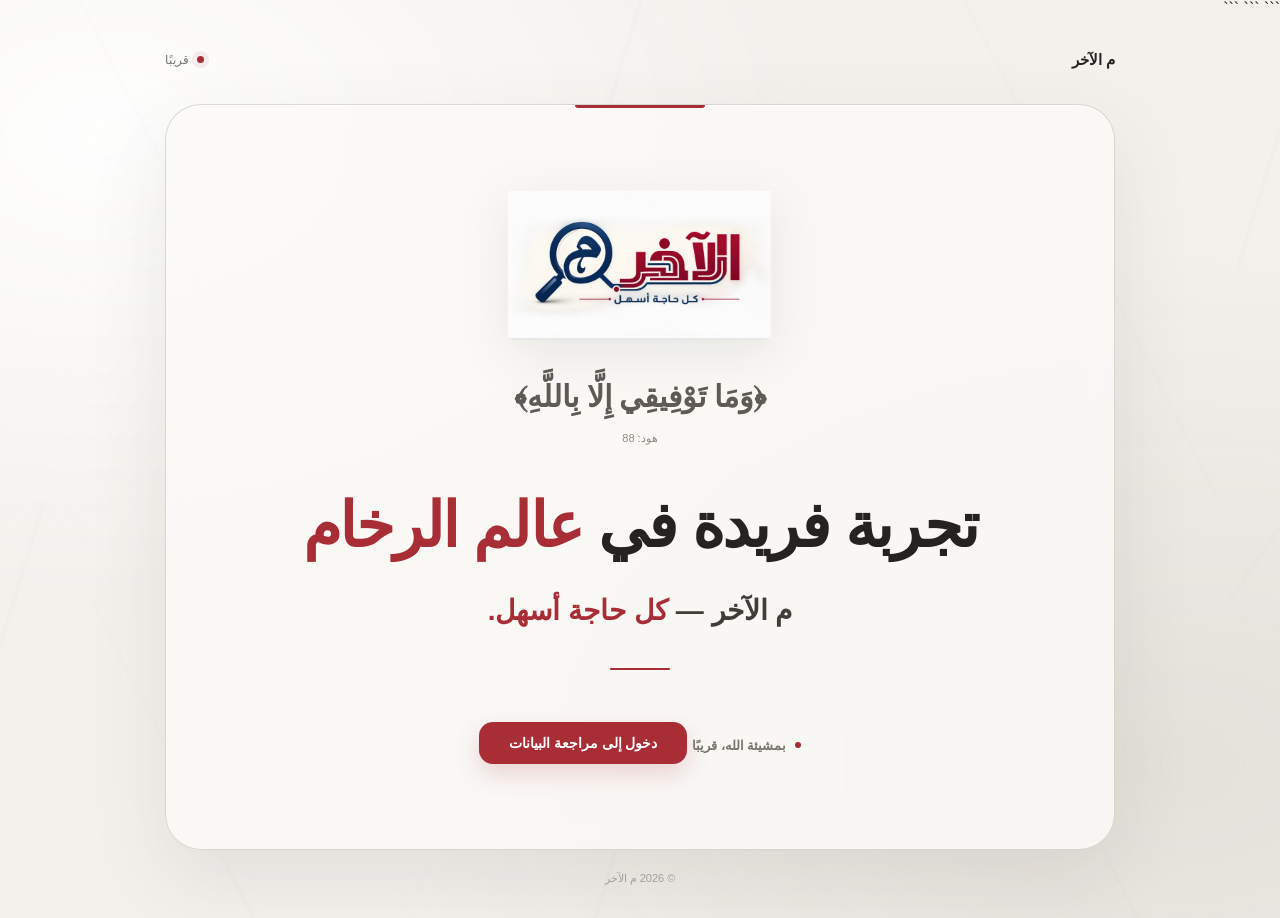
<file: index.html>
<!DOCTYPE html>

<html lang="ar" dir="rtl">

<head>

```
<meta charset="UTF-8">

<meta
    name="viewport"
    content="width=device-width, initial-scale=1.0"
>

<meta
    name="theme-color"
    content="#F3F1EC"
>

<meta
    name="description"
    content="م الآخر — تجربة فريدة في عالم الرخام. كل حاجة أسهل."
>

<title>
    م الآخر | تجربة فريدة في عالم الرخام
</title>


<style>

    /* =====================================================
       COLORS
    ===================================================== */

    :root {

        --background: #F3F1EC;

        --surface: #FBFAF7;

        --text: #242321;

        --muted: #77736D;

        --accent: #A92D35;

        --accent-soft: #B94B52;

        --stone: #9B968E;

        --border: #DDD8CF;

    }


    /* =====================================================
       RESET
    ===================================================== */

    * {

        margin: 0;

        padding: 0;

        box-sizing: border-box;

    }


    html {

        min-height: 100%;

    }


    body {

        min-height: 100vh;

        position: relative;

        overflow: hidden;

        font-family:

            "Cairo",

            "Noto Sans Arabic",

            Arial,

            sans-serif;

        color: var(--text);

        background: var(--background);

    }


    /* =====================================================
       SOFT MARBLE ATMOSPHERE
    ===================================================== */

    body::before {

        content: "";

        position: fixed;

        inset: -20%;

        pointer-events: none;

        background:

            radial-gradient(

                ellipse at 20% 25%,

                rgba(255,255,255,.95),

                transparent 35%

            ),

            radial-gradient(

                ellipse at 80% 75%,

                rgba(215,211,203,.55),

                transparent 38%

            );

        filter: blur(35px);

        z-index: -2;

    }


    /* =====================================================
       SUBTLE MARBLE VEINS
    ===================================================== */

    body::after {

        content: "";

        position: fixed;

        inset: -150px;

        pointer-events: none;

        opacity: .12;

        background:

            linear-gradient(

                112deg,

                transparent 20%,

                rgba(110,105,98,.20) 20.3%,

                transparent 20.7%

            ),

            linear-gradient(

                68deg,

                transparent 45%,

                rgba(110,105,98,.15) 45.2%,

                transparent 45.5%

            ),

            linear-gradient(

                130deg,

                transparent 72%,

                rgba(110,105,98,.13) 72.3%,

                transparent 72.6%

            );

        background-size:

            700px 600px,

            850px 700px,

            900px 800px;

        transform: rotate(-5deg);

        z-index: -1;

    }


    /* =====================================================
       PAGE
    ===================================================== */

    .page {

        min-height: 100vh;

        display: flex;

        align-items: center;

        justify-content: center;

        padding: 30px;

    }


    .container {

        width: 100%;

        max-width: 950px;

        text-align: center;

    }


    /* =====================================================
       TOP BAR
    ===================================================== */

    .topbar {

        display: flex;

        align-items: center;

        justify-content: space-between;

        margin-bottom: 35px;

        animation:

            fadeDown

            .9s

            ease

            both;

    }


    .brand {

        font-size: 15px;

        font-weight: 800;

        color: var(--text);

    }


    .status {

        display: flex;

        align-items: center;

        gap: 8px;

        color: var(--muted);

        font-size: 12px;

    }


    .status-dot {

        width: 7px;

        height: 7px;

        border-radius: 50%;

        background: var(--accent);

        box-shadow:

            0 0 0 5px

            rgba(169,45,53,.08);

    }


    /* =====================================================
       HERO
    ===================================================== */

    .hero {

        position: relative;

        padding:

            clamp(55px, 8vw, 85px)

            clamp(25px, 7vw, 80px);

        border-radius: 36px;

        background:

            rgba(251,250,247,.84);

        border:

            1px solid

            rgba(190,185,177,.55);

        box-shadow:

            0 30px 80px

            rgba(70,65,58,.10),

            inset 0 1px 0

            rgba(255,255,255,.95);

        backdrop-filter:

            blur(14px);

        overflow: hidden;

        animation:

            fadeUp

            1s

            .1s

            ease

            both;

    }


    /* =====================================================
       TOP ACCENT
    ===================================================== */

    .hero::before {

        content: "";

        position: absolute;

        top: 0;

        left: 50%;

        transform:

            translateX(-50%);

        width: 130px;

        height: 3px;

        border-radius:

            0 0 10px 10px;

        background:

            var(--accent);

    }


    /* =====================================================
       LOGO
    ===================================================== */

    .logo-wrapper {

        display: flex;

        justify-content: center;

        align-items: center;

        margin-bottom: 28px;

    }


    .logo {

        width:

            min(270px, 62vw);

        max-height:

            150px;

        object-fit:

            contain;

        display:

            block;

        filter:

            drop-shadow(

                0 12px 25px

                rgba(0,0,0,.08)

            );

    }


    /* =====================================================
       QURAN VERSE
    ===================================================== */

    .verse {

        margin:

            0 auto 34px;

        color:

            #5F5A53;

        font-family:

            "Amiri",

            "Noto Naskh Arabic",

            "Times New Roman",

            serif;

        font-size:

            clamp(

                22px,

                3.8vw,

                30px

            );

        line-height:

            1.9;

        font-weight:

            700;

        text-shadow:

            0 1px 0

            rgba(255,255,255,.6);

    }


    .verse-reference {

        display: block;

        margin-top: 3px;

        font-family:

            "Cairo",

            Arial,

            sans-serif;

        font-size:

            11px;

        font-weight:

            500;

        color:

            #8E8981;

    }


    /* =====================================================
       MAIN MESSAGE
    ===================================================== */

    h1 {

        font-size:

            clamp(

                34px,

                6vw,

                62px

            );

        line-height:

            1.4;

        letter-spacing:

            -1.7px;

        font-weight:

            800;

        color:

            var(--text);

        margin-bottom:

            17px;

    }


    h1 span {

        color:

            var(--accent);

    }


    /* =====================================================
       BRAND TAGLINE
    ===================================================== */

    .tagline {

        font-size:

            clamp(

                20px,

                3.5vw,

                28px

            );

        line-height:

            1.7;

        font-weight:

            600;

        color:

            #403D39;

    }


    .tagline strong {

        color:

            var(--accent);

        font-weight:

            800;

    }


    /* =====================================================
       DIVIDER
    ===================================================== */

    .divider {

        width:

            60px;

        height:

            2px;

        margin:

            34px auto 27px;

        border-radius:

            20px;

        background:

            var(--accent);

    }


    /* =====================================================
       COMING SOON
    ===================================================== */

    .coming-soon {

        display:

            inline-flex;

        align-items:

            center;

        gap:

            9px;

        color:

            var(--muted);

        font-size:

            13px;

        font-weight:

            600;

    }


    .coming-soon .dot {

        width:

            6px;

        height:

            6px;

        border-radius:

            50%;

        background:

            var(--accent);

    }


    /* =====================================================
       REVIEW BUTTON
    ===================================================== */

    .review-button {

        display:

            inline-flex;

        align-items:

            center;

        justify-content:

            center;

        margin-top:

            25px;

        padding:

            13px 30px;

        border-radius:

            14px;

        background:

            var(--accent);

        color:

            #fff;

        text-decoration:

            none;

        font-size:

            14px;

        font-weight:

            700;

        box-shadow:

            0 10px 25px

            rgba(169,45,53,.18);

        transition:

            transform .2s ease,

            box-shadow .2s ease,

            background .2s ease;

    }


    .review-button:hover {

        background:

            var(--accent-soft);

        transform:

            translateY(-2px);

        box-shadow:

            0 14px 30px

            rgba(169,45,53,.24);

    }


    .review-button:active {

        transform:

            translateY(0);

    }


    /* =====================================================
       FOOTER
    ===================================================== */

    footer {

        margin-top:

            22px;

        color:

            rgba(36,35,33,.35);

        font-size:

            11px;

        animation:

            fadeUp

            1s

            .4s

            ease

            both;

    }


    /* =====================================================
       ANIMATIONS
    ===================================================== */

    @keyframes fadeUp {

        from {

            opacity: 0;

            transform:

                translateY(18px);

        }

        to {

            opacity: 1;

            transform:

                translateY(0);

        }

    }


    @keyframes fadeDown {

        from {

            opacity: 0;

            transform:

                translateY(-12px);

        }

        to {

            opacity: 1;

            transform:

                translateY(0);

        }

    }


    /* =====================================================
       MOBILE
    ===================================================== */

    @media (max-width: 600px) {

        body {

            overflow:

                auto;

        }


        .page {

            min-height:

                100vh;

            padding:

                16px 14px;

        }


        .topbar {

            margin-bottom:

                20px;

        }


        .brand {

            font-size:

                14px;

        }


        .hero {

            padding:

                48px 19px;

            border-radius:

                27px;

        }


        .logo-wrapper {

            margin-bottom:

                25px;

        }


        .logo {

            width:

                200px;

            max-height:

                115px;

        }


        .verse {

            font-size:

                23px;

            font-weight:

                700;

            margin-bottom:

                28px;

        }


        .verse-reference {

            font-size:

                10px;

        }


        h1 {

            font-size:

                35px;

            line-height:

                1.45;

            letter-spacing:

                -1px;

        }


        .tagline {

            font-size:

                19px;

        }


        .divider {

            margin:

                28px auto 23px;

        }


        .review-button {

            width:

                100%;

            max-width:

                280px;

            padding:

                13px 20px;

            font-size:

                13px;

        }

    }


</style>
```

</head>

<body>

```
<div class="page">


    <div class="container">


        <!-- =================================================
             TOP BAR
        ================================================== -->

        <header class="topbar">


            <div class="brand">

                م الآخر

            </div>


            <div class="status">

                <span class="status-dot"></span>

                قريبًا

            </div>


        </header>



        <!-- =================================================
             HERO
        ================================================== -->

        <main class="hero">


            <!-- LOGO -->

            <div class="logo-wrapper">

                <img

                    src="assets/logo.png"

                    alt="م الآخر"

                    class="logo"

                >

            </div>



            <!-- QURAN VERSE -->

            <div class="verse">

                ﴿وَمَا تَوْفِيقِي إِلَّا بِاللَّهِ﴾

                <span class="verse-reference">

                    هود: 88

                </span>

            </div>



            <!-- MAIN MESSAGE -->

            <h1>

                تجربة فريدة في

                <span>

                    عالم الرخام

                </span>

            </h1>



            <!-- BRAND MESSAGE -->

            <div class="tagline">

                م الآخر —

                <strong>

                    كل حاجة أسهل.

                </strong>

            </div>



            <!-- DIVIDER -->

            <div class="divider"></div>



            <!-- COMING SOON -->

            <div class="coming-soon">

                <span class="dot"></span>

                بمشيئة الله، قريبًا

            </div>


            <!-- REVIEW BUTTON -->

            <a
                href="./review/index.html"
                class="review-button"
            >
                دخول إلى مراجعة البيانات
            </a>


        </main>



        <!-- =================================================
             FOOTER
        ================================================== -->

        <footer>

            © 2026 م الآخر

        </footer>


    </div>

</div>


</body>

</html>
</file>
